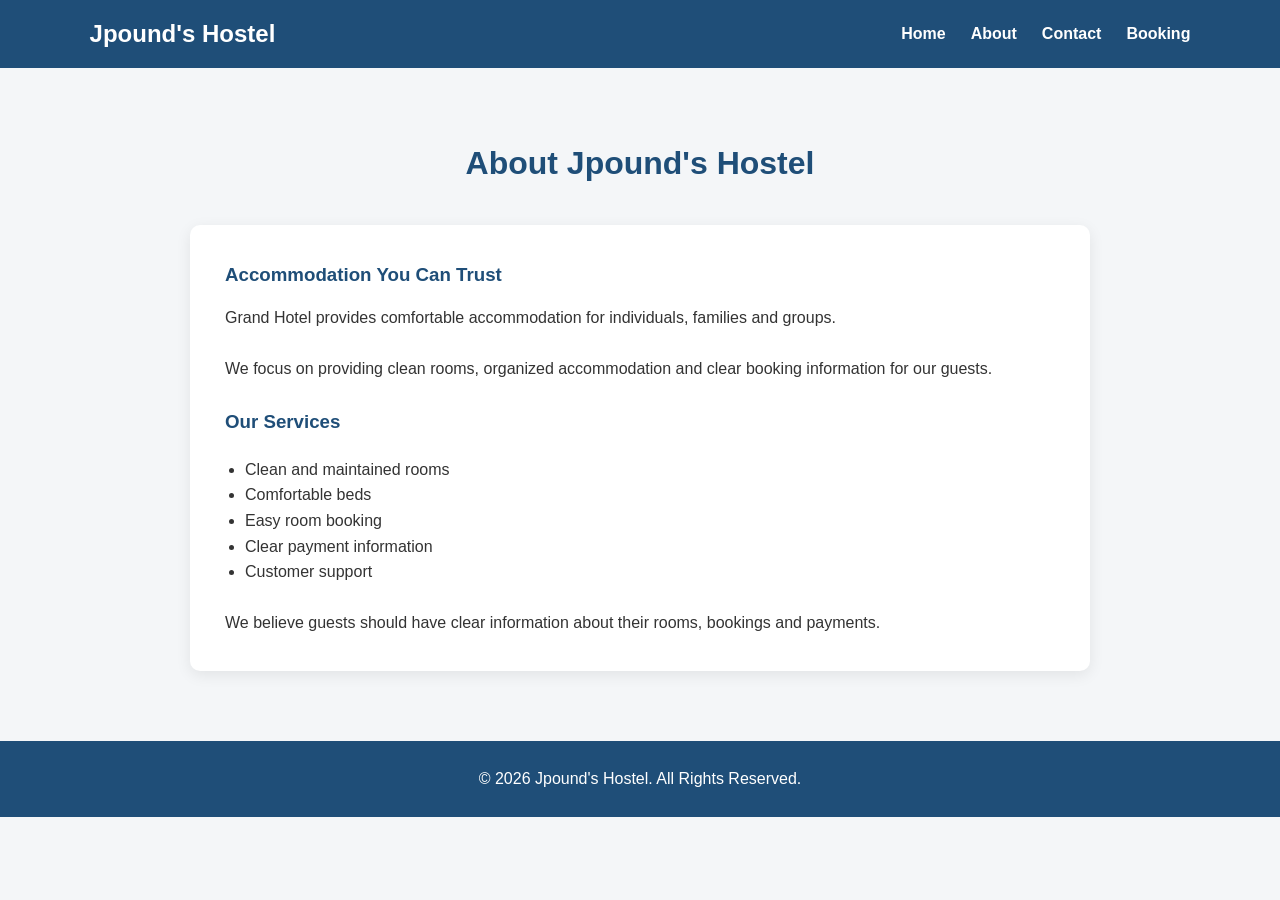
<file: About.html>
<!DOCTYPE html>

<html lang="en">

<head>

<meta charset="UTF-8">

<meta name="viewport"
      content="width=device-width, initial-scale=1.0">

<title>Grand Hotel | About</title>

<link rel="stylesheet"
      href="style.css">

</head>

<body>
<nav>

    <div class="logo">
        Jpound's Hostel
    </div>


    <ul class="nav-links">

        <li>
            <a href="index.html">
                Home
            </a>
        </li>


        <li>
            <a href="About.html">
                About
            </a>
        </li>


        <li>
            <a href="Contact.html">
                Contact
            </a>
        </li>


        <li>
            <a href="booking.html">
                Booking
            </a>
        </li>

    </ul>

</nav>



<section id="about">

    <h2 class="section-title">
        About Jpound's Hostel
    </h2>


    <div class="about-box">


        <h3>
            Accommodation You Can Trust
        </h3>


        <p >

            Grand Hotel provides comfortable
            accommodation for individuals,
            families and groups.

        </p>


        <br>


        <p>

            We focus on providing clean rooms,
            organized accommodation and clear
            booking information for our guests.

        </p>


        <br>


        <h3>
            Our Services
        </h3>


        <ul>

            <li>
                Clean and maintained rooms
            </li>

            <li>
                Comfortable beds
            </li>

            <li>
                Easy room booking
            </li>

            <li>
                Clear payment information
            </li>

            <li>
                Customer support
            </li>

        </ul>


        <br>


        <p>

            We believe guests should have clear
            information about their rooms,
            bookings and payments.

        </p>


    </div>

</section>



<footer>

    <p>
        © 2026 Jpound's Hostel. All Rights Reserved.
    </p>

</footer>

</body>

</html>
</file>
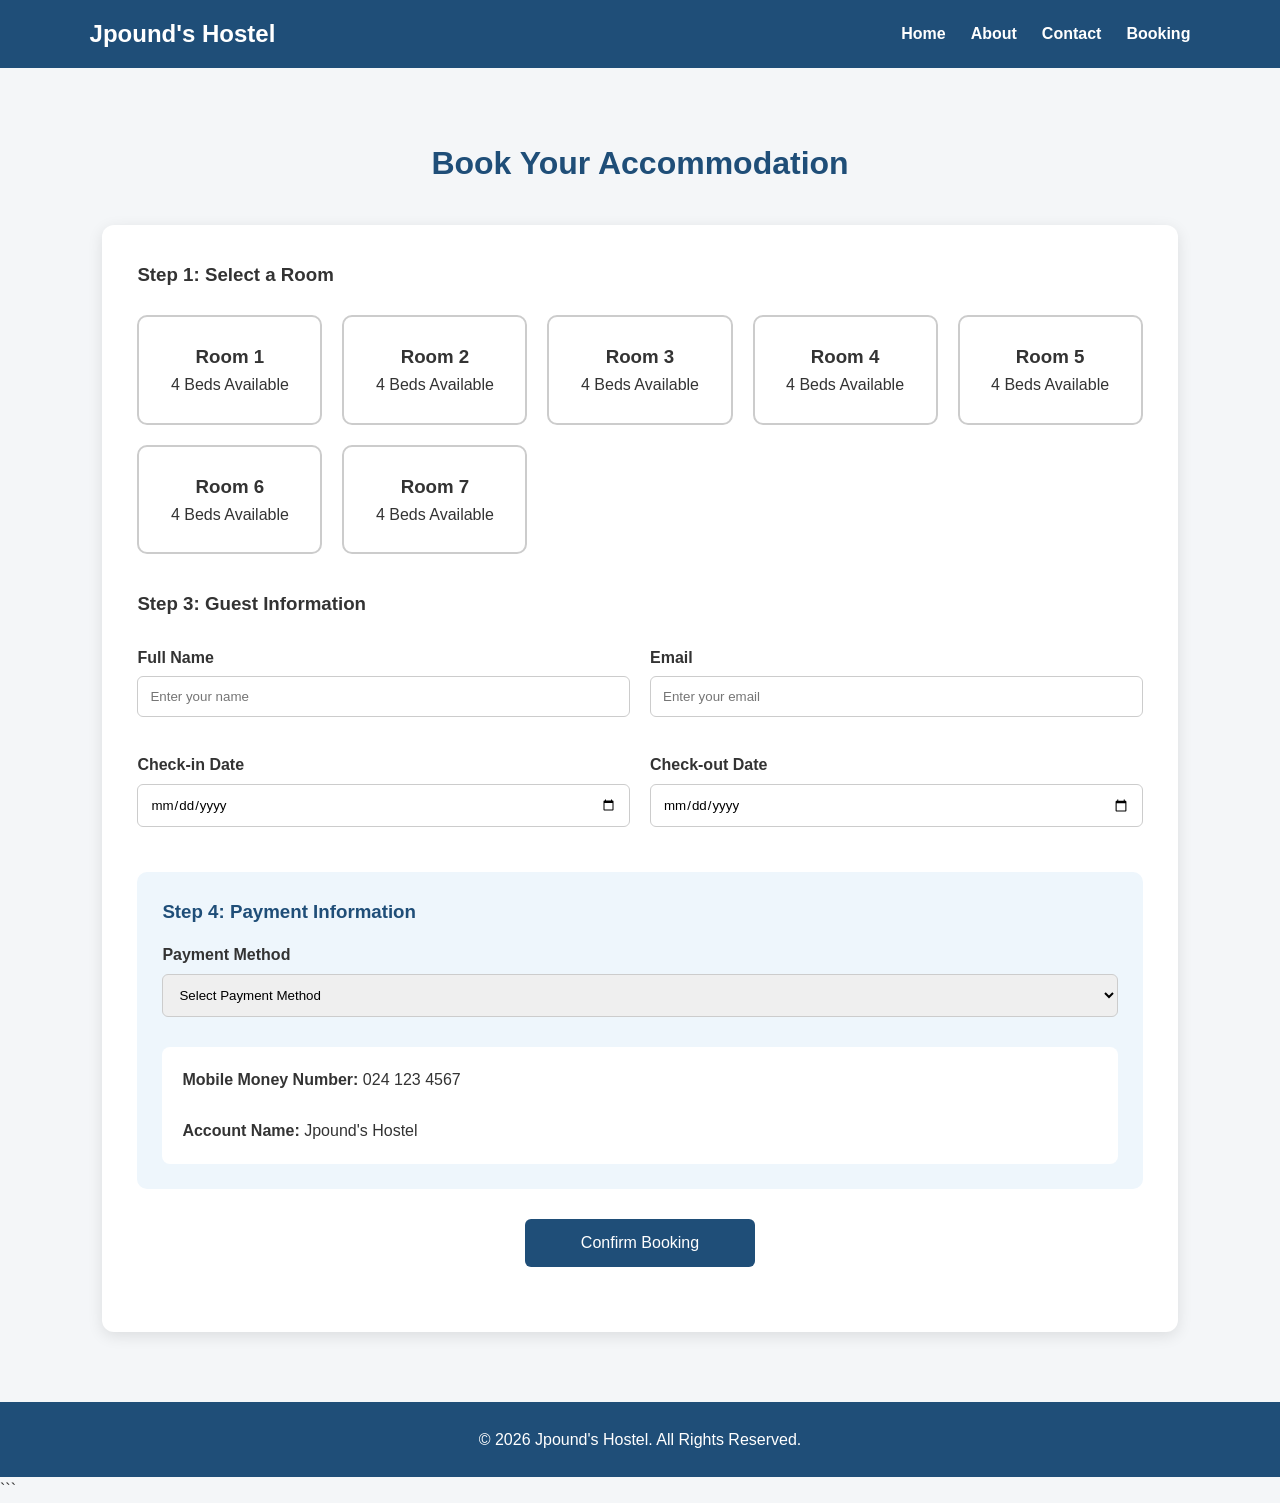
<file: Booking.html>
<!DOCTYPE html>

<html lang="en">

<head>

<meta charset="UTF-8">

<meta name="viewport"
      content="width=device-width, initial-scale=1.0">

<title>Jpound's Hostel | Booking</title>

<link rel="stylesheet" href="style.css">

</head>

<body>

<nav>

    <div class="logo">
        Jpound's Hostel
    </div>


    <ul class="nav-links">

        <li>
            <a href="index.html">
                Home
            </a>
        </li>


        <li>
            <a href="About.html">
                About
            </a>
        </li>


        <li>
            <a href="Contact.html">
                Contact
            </a>
        </li>


        <li>
            <a href="Booking.html">
                Booking
            </a>
        </li>

    </ul>

</nav>



<section id ="booking">


    <h2 class="section-title">
        Book Your Accommodation
    </h2>



    <div class="booking-container">


        <h3>
            Step 1: Select a Room
        </h3>


        <br>


        <div class="rooms">


            <div class="room-card"
                 id="room1"
                 onclick="selectRoom(1)">

                <h3>Room 1</h3>

                <p>4 Beds Available</p>

            </div>


            <div class="room-card"
                 id="room2"
                 onclick="selectRoom(2)">

                <h3>Room 2</h3>

                <p>4 Beds Available</p>

            </div>


            <div class="room-card"
                 id="room3"
                 onclick="selectRoom(3)">

                <h3>Room 3</h3>

                <p>4 Beds Available</p>

            </div>


            <div class="room-card"
                 id="room4"
                 onclick="selectRoom(4)">

                <h3>Room 4</h3>

                <p>4 Beds Available</p>

            </div>


            <div class="room-card"
                 id="room5"
                 onclick="selectRoom(5)">

                <h3>Room 5</h3>

                <p>4 Beds Available</p>

            </div>


            <div class="room-card"
                 id="room6"
                 onclick="selectRoom(6)">

                <h3>Room 6</h3>

                <p>4 Beds Available</p>

            </div>


            <div class="room-card"
                 id="room7"
                 onclick="selectRoom(7)">

                <h3>Room 7</h3>

                <p>4 Beds Available</p>

            </div>


        </div>



        <div id="bedSection">


            <h3 id="roomTitle">
                Step 2: Select Your Bed
            </h3>



            <div class="beds">


                <div class="bed"
                     id="A1"
                     onclick="selectBed('A1')">

                    <h3>Bed A1</h3>

                </div>



                <div class="bed"
                     id="A2"
                     onclick="selectBed('A2')">

                    <h3>Bed A2</h3>

                </div>



                <div class="bed"
                     id="B1"
                     onclick="selectBed('B1')">

                    <h3>Bed B1</h3>

                </div>



                <div class="bed"
                     id="B2"
                     onclick="selectBed('B2')">

                    <h3>Bed B2</h3>

                </div>


            </div>


        </div>



        <h3>
            Step 3: Guest Information
        </h3>


        <br>


        <div class="form-grid">


            <div>

                <label>
                    Full Name
                </label>


                <input
                    type="text"
                    id="guestName"
                    placeholder="Enter your name">

            </div>



            <div>

                <label>
                    Email
                </label>


                <input
                    type="email"
                    id="guestEmail"
                    placeholder="Enter your email">

            </div>



            <div>

                <label>
                    Check-in Date
                </label>


                <input
                    type="date"
                    id="checkIn">

            </div>



            <div>

                <label>
                    Check-out Date
                </label>


                <input
                    type="date"
                    id="checkOut">

            </div>


        </div>



        <div class="payment-box">


            <h3>
                Step 4: Payment Information
            </h3>


            <label>
                Payment Method
            </label>


            <select id="paymentMethod">


                <option value="">
                    Select Payment Method
                </option>


                <option value="Mobile Money">
                    Mobile Money
                </option>


                <option value="Bank Transfer">
                    Bank Transfer
                </option>


                <option value="Card Payment">
                    Card Payment
                </option>


            </select>



            <div class="payment-info">


                <p>

                    <strong>
                        Mobile Money Number:
                    </strong>

                    024 123 4567

                </p>


                <br>


                <p>

                    <strong>
                        Account Name:
                    </strong>

                    Jpound's Hostel

                </p>


            </div>


        </div>



        <button onclick="bookRoom()">

            Confirm Booking

        </button>


        <p id="message"></p>


    </div>


</section>



<footer>

    <p>
        © 2026 Jpound's Hostel. All Rights Reserved.
    </p>

</footer>



<script src="script.js"></script>
```

</body>

</html>
</file>
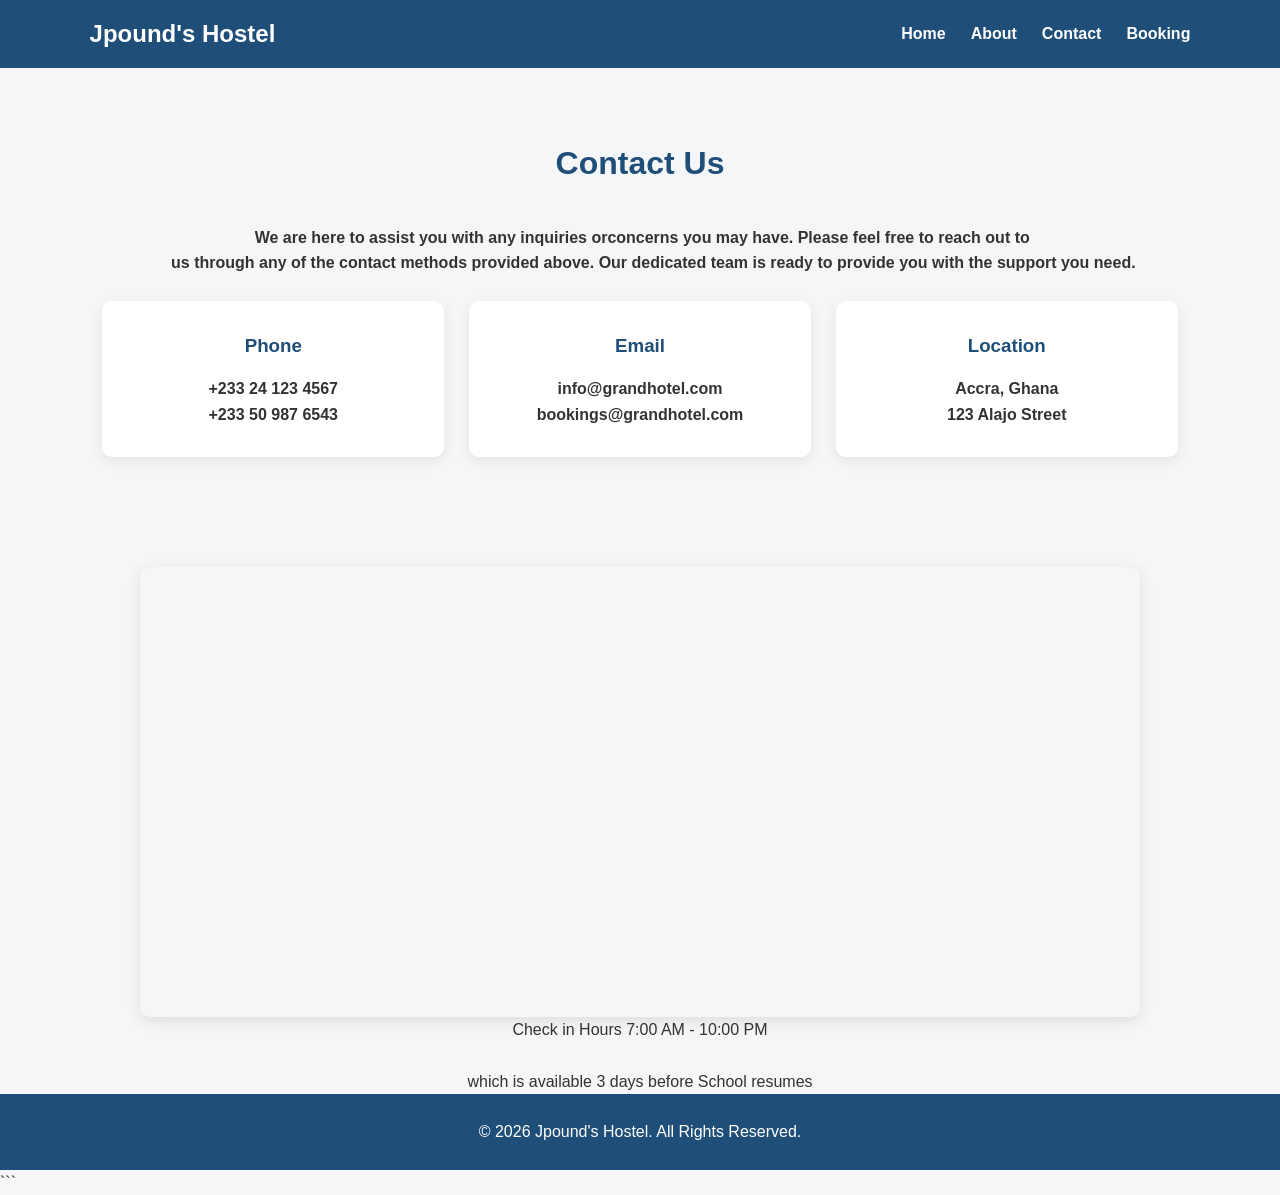
<file: Contact.html>
<!DOCTYPE html>

<html lang="en">

<head>

<meta charset="UTF-8">

<meta name="viewport"
      content="width=device-width, initial-scale=1.0">

<title>Jpound's Hostel | Contact</title>

<link rel="stylesheet" href="style.css">

</head>

<body>

<nav>

    <div class="logo">
        Jpound's Hostel
    </div>


    <ul class="nav-links">

        <li>
            <a href="index.html">
                Home
            </a>
        </li>


        <li>
            <a href="About.html">
                About
            </a>
        </li>


        <li>
            <a href="Contact.html">
                Contact
            </a>
        </li>


        <li>
            <a href="Booking.html">
                Booking
            </a>
        </li>

    </ul>

</nav>



<section id ="contact">


    <h2 class="section-title">
        Contact Us
    </h2>

   <h4 align="center"> <pre> We are here to assist you with any inquiries orconcerns you may have. Please feel free to reach out to
      us through any of the contact methods provided above. Our dedicated team is ready to provide you with the support you need.
    </pre>


    <div class="contact-container">


        <div class="contact-card">

            <h3>
                Phone
            </h3>


            <p>
                +233 24 123 4567
            </p>


            <p>
                +233 50 987 6543
            </p>

        </div>



        <div class="contact-card">

            <h3>
                Email
            </h3>


            <p>
                info@grandhotel.com
            </p>


            <p>
                bookings@grandhotel.com
            </p>

        </div>



        <div class="contact-card">

            <h3>
                Location
            </h3>


            <p>
                Accra, Ghana 
            </p>

            <p>
                123 Alajo Street
            </p>
           

        </div> 
    

        
              
           

</section>

    <div class="map-container">

    <iframe
        src="https://www.google.com/maps?q=Accra,Ghana&output=embed"
        width="100%"
        height="450"
        style="border:0;"
        allowfullscreen=""
        loading="lazy">

    </iframe>

</div> 

     <p align="center"> Check in Hours 7:00 AM - 10:00 PM</p><br>
            <p align="center"> which is available 3 days before School resumes </p>



<footer>

    <p>
        © 2026 Jpound's Hostel. All Rights Reserved.
    </p>

</footer>
```

</body>

</html>
</file>
<file: style.css>
* {
            margin: 0;
            padding: 0;
            box-sizing: border-box;
            font-family: Arial, sans-serif;
        }


        body {
            background-color: #f4f6f8;
            color: #333;
            line-height: 1.6;
        }


        /* =========================
           NAVIGATION BAR
        ========================= */

        nav {
            background-color: #1f4e78;
            padding: 15px 7%;

            display: flex;
            justify-content: space-between;
            align-items: center;

            position: sticky;
            top: 0;
            z-index: 1000;
        }


        .logo {
            color: white;
            font-size: 24px;
            font-weight: bold;
        }


        .nav-links {
            list-style: none;
            display: flex;
            gap: 25px;
        }


        .nav-links a {
            color: white;
            text-decoration: none;
            font-weight: bold;
        }


        .nav-links a:hover {
            color: #cfe8ff;
        }


        /* =========================
           HOME SECTION
        ========================= */

        .hero {
            min-height: 500px;

            background:
                linear-gradient(
                    rgba(0, 0, 0, 0.55),
                    rgba(0, 0, 0, 0.55)
                ),

                url("https://images.unsplash.com/photo-1566073771259-6a8506099945?auto=format&fit=crop&w=1600&q=80");

            background-size: cover;
            background-position: center;

            display: flex;
            align-items: center;
            justify-content: center;

            text-align: center;
            color: white;

            padding: 30px;
        }


        .hero-content h1 {
            font-size: 50px;
            margin-bottom: 15px;
        }


        .hero-content p {
            font-size: 20px;
            margin-bottom: 25px;
        }


        .hero-button {
            display: inline-block;

            padding: 14px 30px;

            background-color: #1f4e78;

            color: white;

            text-decoration: none;

            border-radius: 6px;

            font-weight: bold;
        }


        .hero-button:hover {
            background-color: #163a5a;
        }


        /* =========================
           GENERAL SECTION
        ========================= */

        section {
            padding: 70px 8%;
        }


        .section-title {
            text-align: center;
            color: #1f4e78;
            margin-bottom: 35px;
            font-size: 32px;
        }


        /* =========================
           ROOM GALLERY
        ========================= */

        .gallery {

            display: grid;

            grid-template-columns:
                repeat(
                    auto-fit,
                    minmax(250px, 1fr)
                );

            gap: 25px;

        }


        .gallery img {

            width: 100%;

            height: 230px;

            object-fit: cover;

            border-radius: 10px;

        }


        /* =========================
           VIDEO
        ========================= */

        .video-container {

            max-width: 800px;

            margin: auto;

        }


        .video-container video {

            width: 100%;

            border-radius: 10px;

        }


        /* =========================
           ABOUT
        ========================= */

        .about-box {

            max-width: 900px;

            margin: auto;

            background: white;

            padding: 35px;

            border-radius: 10px;

            box-shadow:
                0 4px 15px
                rgba(0, 0, 0, 0.08);

        }


        .about-box h3 {
            color: #1f4e78;
            margin-bottom: 15px;
        }


        .about-box ul {
            margin-top: 20px;
            margin-left: 20px;
        }


        /* =========================
           CONTACT
        ========================= */

        .contact-container {

            display: grid;

            grid-template-columns:
                repeat(
                    auto-fit,
                    minmax(250px, 1fr)
                );

            gap: 25px;

        }


        .contact-card {

            background: white;

            padding: 30px;

            border-radius: 10px;

            text-align: center;

            box-shadow:
                0 4px 15px
                rgba(0, 0, 0, 0.08);

        }


        .contact-card h3 {

            color: #1f4e78;

            margin-bottom: 15px;

        }

        .map-container {
            max-width: 1000px;

            margin: 40px auto 0;

            border-radius: 10px;

            overflow: hidden;

            box-shadow:
              0 4px 15px
          rgba(0, 0, 0, 0.1);
     }


         .map-container iframe {
            width: 100%;

             display: block;

             border: none;
         }


        /* =========================
           BOOKING
        ========================= */

        .booking-container {

            max-width: 1100px;

            margin: auto;

            background: white;

            padding: 35px;

            border-radius: 12px;

            box-shadow:
                0 4px 15px
                rgba(0, 0, 0, 0.1);

        }


        /* ROOMS */

        .rooms {

            display: grid;

            grid-template-columns:
                repeat(
                    auto-fit,
                    minmax(180px, 1fr)
                );

            gap: 20px;

            margin-bottom: 35px;

        }


        .room-card {

            padding: 25px;

            text-align: center;

            border:
                2px solid #ccc;

            border-radius: 10px;

            cursor: pointer;

            transition: 0.3s;

        }


        .room-card:hover {

            transform:
                translateY(-5px);

            border-color:
                #1f4e78;

        }


        .selected-room {

            background-color:
                #dbeeff;

            border-color:
                #1f4e78;

        }


        /* BED SECTION */

        #bedSection {
            display: none;
        }


        .beds {

            display: grid;

            grid-template-columns:
                repeat(2, 1fr);

            gap: 20px;

            max-width: 600px;

            margin:
                20px auto 35px;

        }


        .bed {

            padding: 25px;

            text-align: center;

            border:
                2px solid #ccc;

            border-radius: 10px;

            cursor: pointer;

        }


        .selected-bed {

            background-color:
                #d6f5df;

            border-color:
                #28a745;

        }


        .booked-bed {

            background-color:
                #f8d7da;

            border-color:
                #dc3545;

            opacity:
                0.6;

            cursor:
                not-allowed;

        }


        /* FORM */

        .form-grid {

            display: grid;

            grid-template-columns:
                repeat(2, 1fr);

            gap: 20px;

        }


        label {

            display: block;

            margin-bottom: 6px;

            font-weight: bold;

        }


        input,
        select {

            width: 100%;

            padding: 12px;

            border:
                1px solid #ccc;

            border-radius: 6px;

            margin-bottom: 15px;

        }


        /* PAYMENT */

        .payment-box {

            background-color:
                #eef6fc;

            padding: 25px;

            border-radius: 10px;

            margin-top: 30px;

        }


        .payment-box h3 {

            color: #1f4e78;

            margin-bottom: 15px;

        }


        .payment-info {

            background: white;

            padding: 20px;

            border-radius: 8px;

            margin-top: 15px;

        }


        /* BUTTON */

        button {

            display: block;

            width: 230px;

            margin:
                30px auto;

            padding: 15px;

            background-color:
                #1f4e78;

            color: white;

            border: none;

            border-radius: 6px;

            font-size: 16px;

            cursor: pointer;

        }


        button:hover {

            background-color:
                #163a5a;

        }


        #message {

            text-align: center;

            font-weight: bold;

            font-size: 17px;

        }


        /* FOOTER */

        footer {

            background-color:
                #1f4e78;

            color: white;

            text-align: center;

            padding: 25px;

        }


        /* MOBILE */

        @media (max-width: 700px) {

            nav {

                flex-direction: column;

                gap: 15px;

            }


            .nav-links {

                gap: 12px;

                flex-wrap: wrap;

                justify-content: center;

            }


            .hero-content h1 {
                font-size: 35px;
            }


            .form-grid {

                grid-template-columns:
                    1fr;

            }


            .beds {

                grid-template-columns:
                    1fr;

            }

        }
</file>
